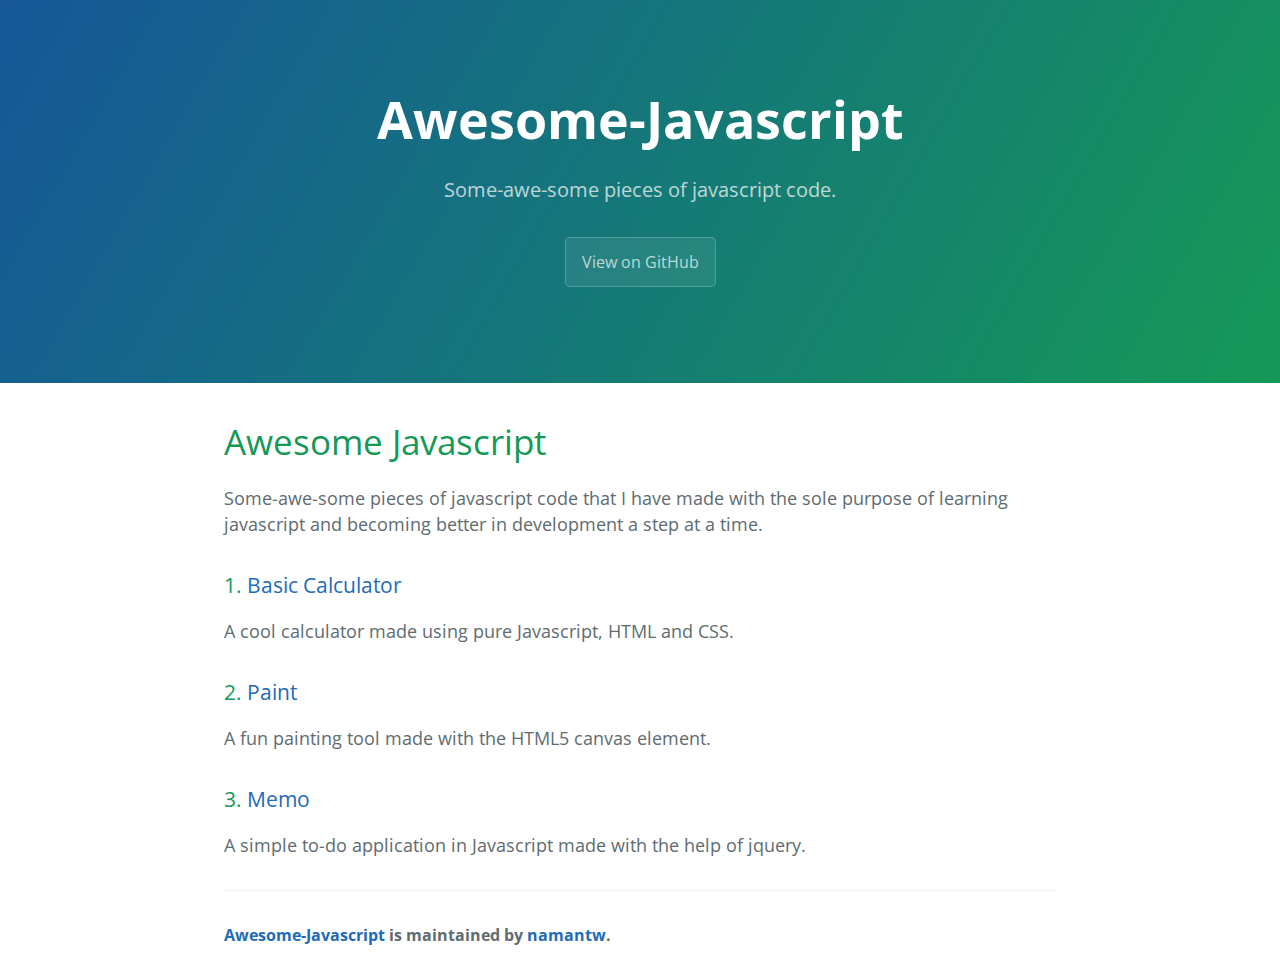
<file: index.html>
<!DOCTYPE html>
<html lang="en-US">
  <head>
    <meta charset="UTF-8">

<!-- Begin Jekyll SEO tag v2.3.0 -->
<title>Awesome Javascript | Awesome-Javascript</title>
<meta property="og:title" content="Awesome Javascript" />
<meta property="og:locale" content="en_US" />
<meta name="description" content="Some-awe-some pieces of javascript code." />
<meta property="og:description" content="Some-awe-some pieces of javascript code." />
<link rel="canonical" href="https://namantw.github.io/Awesome-Javascript/" />
<meta property="og:url" content="https://namantw.github.io/Awesome-Javascript/" />
<meta property="og:site_name" content="Awesome-Javascript" />
<script type="application/ld+json">
{"name":"Awesome-Javascript","description":"Some-awe-some pieces of javascript code.","author":null,"@type":"WebSite","url":"https://namantw.github.io/Awesome-Javascript/","image":null,"publisher":null,"headline":"Awesome Javascript","dateModified":null,"datePublished":null,"sameAs":null,"mainEntityOfPage":null,"@context":"http://schema.org"}</script>
<!-- End Jekyll SEO tag -->

    <meta name="description" content="Some-awe-some pieces of javascript code."/>
    <meta name="viewport" content="width=device-width, initial-scale=1">
    <meta name="theme-color" content="#157878">
    <link href='https://fonts.googleapis.com/css?family=Open+Sans:400,700' rel='stylesheet' type='text/css'>
    <link rel="stylesheet" href="style.css">
  </head>
  <body>
    <section class="page-header">
      <h1 class="project-name">Awesome-Javascript</h1>
      <h2 class="project-tagline">Some-awe-some pieces of javascript code.</h2>
      
        <a href="https://github.com/namantw/Awesome-Javascript" class="btn">View on GitHub</a>
      
    </section>

    <section class="main-content">
      <h1 id="awesome-javascript">Awesome Javascript</h1>

<p>Some-awe-some pieces of javascript code that I have made with the sole purpose of learning javascript and becoming better in development a step at a time.</p>

<h3 id="1-basic-calculator">1. <a href="Basic-calculator/basic-calculator.html">Basic Calculator</a></h3>
<p>A cool calculator made using pure Javascript, HTML and CSS.</p>

<h3 id="2-paint">2. <a href="Paint/paint.html">Paint</a></h3>
<p>A fun painting tool made with the HTML5 canvas element.</p>

<h3 id="3-memo">3. <a href="Memo/memo.html">Memo</a></h3>
<p>A simple to-do application in Javascript made with the help of jquery.</p>

      <footer class="site-footer">
          <span class="site-footer-owner"><a href="https://github.com/namantw/Awesome-Javascript">Awesome-Javascript</a> is maintained by <a href="https://github.com/namantw">namantw</a>.</span>
      </footer>
    </section>
    
  </body>
</html>
</file>
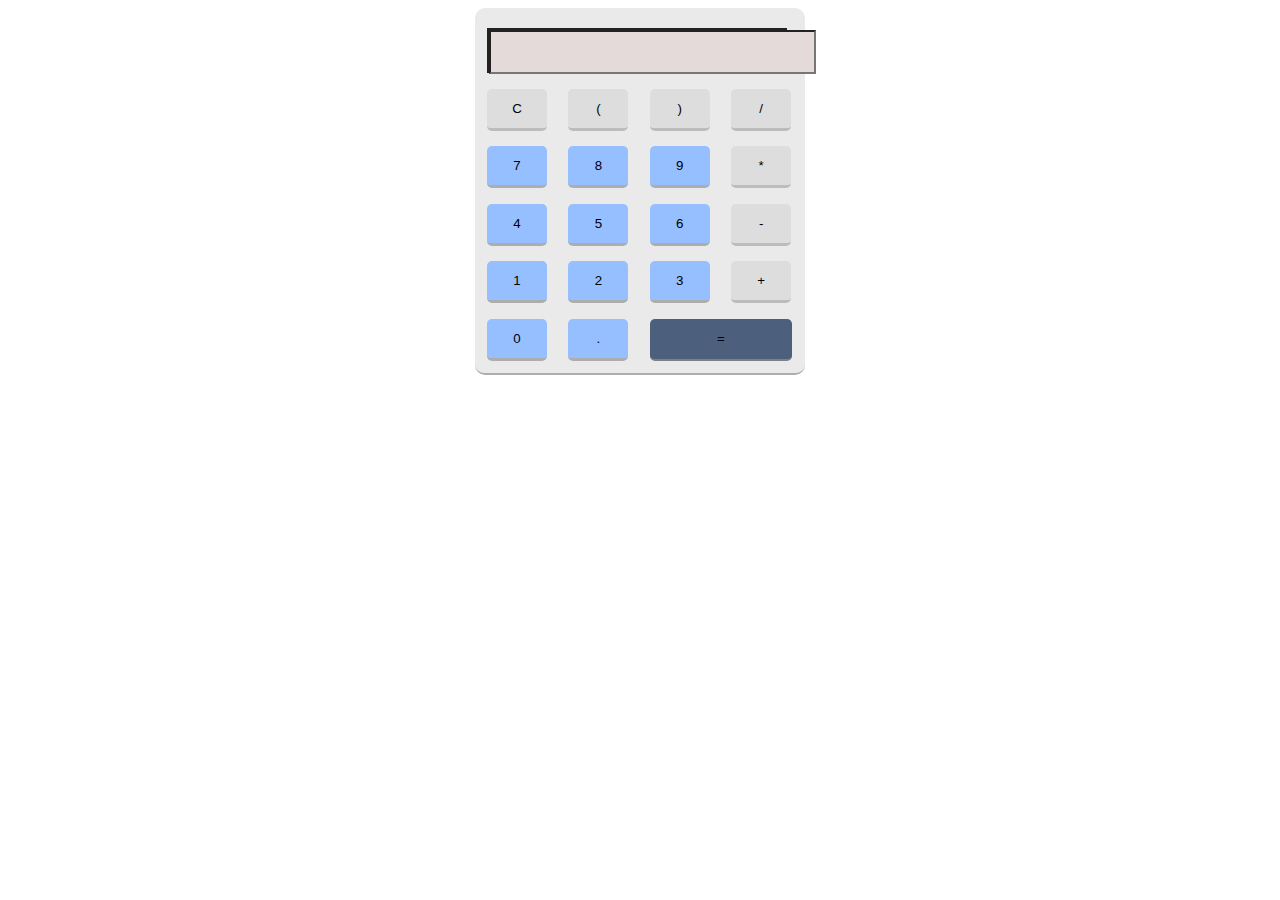
<file: basic-calculator.html>
<!DOCTYPE html>
<head>
	<title>Number Crusher</title>
	<style>
		.box {
	    background-color:#eaeaea;
	    height:365px;
	    width:330px;
	    border-radius:10px;
	    position:relative;
	    margin: auto;
	    border-bottom: #adadad 2px solid; 
		}
		.display {
	    background-color:#222;
	    width:300px;
	    position:relative;
	    left:12px;
	    top:20px;
	    height:45px;
		}
		.display input {
			position:relative;
	    left:2px;
	    top:2px;
	    height:38px;
	    color:black;
	    background-color:#e5dada;
	    font-size:21px;
	    text-align:right;
		}
		.keys {
		  position:relative;
		  top:20px;
		  font-weight: bold;
		  font-family: monospace;
		  font-size: 1.2em;
		}
		.button {
	    width:60px;
	    height:42px;
	    border:none;
	    border-radius:5px;
	    margin-left:12px;
	    cursor:pointer;
		}
		.button.grey {
	    background-color:#dddddd;
	    border-bottom: #bcbcbc 3px solid; 
		}
		.button.normal {
	    background-color:#96bfff;
	    border-bottom: #adadad 3px solid; 
		}
		.button.equals {
			width: 142px;
	    color:black;
	    background-color:#4c5f7c;
	    border-bottom: grey 2px solid; 
		}
		.grey:active {
		  border-top:#adadad 2px solid;
		  border-bottom:2px #dddddd solid;
		}
		.normal:active {
			border-top:#adadad 3px solid;
		}
		.equals:active {
	    border-top:grey 2px solid;
	    border-bottom:FF9933 2px solid;
		}
		p {
		  line-height:10px;
		}
	</style>

	<script>
		function c(val) {
		    document.getElementById("d").value=val;
		}
		function math(val) {
		    document.getElementById("d").value+=val;
		}
		function equals() { 
		    try { 
		      c(eval(document.getElementById("d").value)) 
		    } 
		    catch(e) {
		      c('Error') 
		    } 
		}
	</script>

</head>

<body>
	<div class="box">
    <div class="display"><input type="text" readonly size="24.5" id="d"></div>
    	<div class="keys">
        <p>
	        <input type="button" class="button grey" value="C" onclick='c("")'>
	        <input type="button" class="button grey" value="(" onclick='math("(")'>
	        <input type="button" class="button grey" value=")" onclick='math(")")'>
	        <input type="button" class="button grey" value="/" onclick='math("/")'>
        </p>
        <p>
	        <input type="button" class="button normal" value="7" onclick='math("7")'>
	        <input type="button" class="button normal" value="8" onclick='math("8")'>
	        <input type="button" class="button normal" value="9" onclick='math("9")'>
	        <input type="button" class="button grey" value="*" onclick='math("*")'>
        </p>
        <p>
	        <input type="button" class="button normal" value="4" onclick='math("4")'>
	        <input type="button" class="button normal" value="5" onclick='math("5")'>
	        <input type="button" class="button normal" value="6" onclick='math("6")'>
	        <input type="button" class="button grey" value="-" onclick='math("-")'>
        </p>
        <p>
	        <input type="button" class="button normal" value="1" onclick='math("1")'>
	        <input type="button" class="button normal" value="2" onclick='math("2")'>
	        <input type="button" class="button normal" value="3" onclick='math("3")'>
	        <input type="button" class="button grey" value="+" onclick='math("+")'>
        </p>
        <p>
	        <input type="button" class="button normal" value="0" onclick='math("0")'>
	        <input type="button" class="button normal" value="." onclick='math(".")'>
	        <input type="button" class="button equals" value="=" onclick='equals()'>
        </p>
    	</div>
    </div>
	</div>

</body>
</html>
</file>
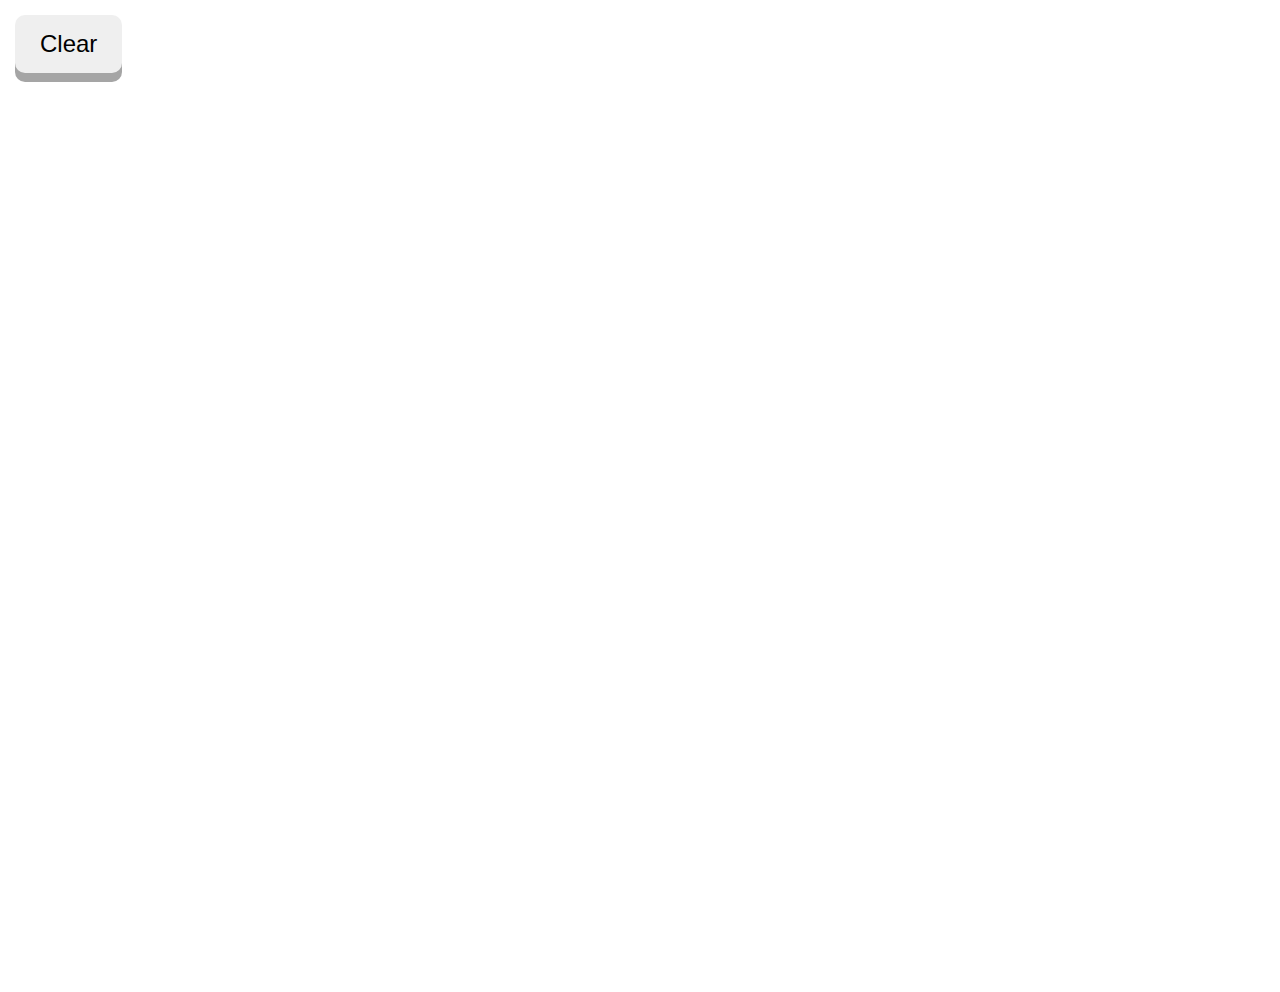
<file: paint.html.html>
<!DOCTYPE html>

<head>
  <title>Paint</title>
  <style>

    html, body {
      margin:0;
    }

    .button {
      margin: 15px;
      display: inline-block;
      padding: 15px 25px;
      font-size: 24px;
      cursor: pointer;
      text-align: center;
      text-decoration: none;
      outline: none;
      color: #000000;
      background-color: #efefef;
      border: none;
      border-radius: 10px;
      box-shadow: 0 9px #a5a5a5;
    }

    .button:hover {background-color: #e8e8e8}

    .button:active {
      background-color: #bababa;
      box-shadow: 0 3px #898989;
      transform: translateY(4px);
    }

  </style>
</head>

<body>
  <input type="button" class="button" id="clear" name="Clear" value="Clear">
  <canvas id="draw" width="800" height="800"></canvas>

  <script>
    const canvas = document.querySelector('#draw');
    const ctx = canvas.getContext('2d');
    canvas.width = window.innerWidth;
    canvas.height = window.innerHeight;
    ctx.strokeStyle = '#000000';
    ctx.lineJoin = 'round';
    ctx.lineCap = 'round';
    ctx.lineWidth = 70; //Initial linewidth
    let isDrawing = false;
    let lastX = 0;
    let lastY = 0;
    let colorValue = 0;

    //main function that draws as the mouse pointer movesctx.clearRect(0, 0, 800, 800);
    function draw(e) {
      if (!isDrawing) return; // stop the function when not drawing 
      ctx.strokeStyle = `hsl(${colorValue}, 100%, 50%)`;
      ctx.beginPath(); // start from
      ctx.moveTo(lastX, lastY); // go to
      ctx.lineTo(e.offsetX, e.offsetY);
      ctx.stroke();
      lastX = e.offsetX;
      lastY = e.offsetY;
      colorValue++;
      if(colorValue >= 360) {
        colorValue = 0;
      }
    }

    document.getElementById("clear").addEventListener("click", clean);
    function clean() {
      ctx.clearRect(0, 0, canvas.width, canvas.height);
    }

    canvas.addEventListener('mousedown', (e) => { //this function starts the drawing procedure
      isDrawing = true;
      lastX = e.offsetX;
      lastY = e.offsetY;
    });
    canvas.addEventListener('mousemove', draw);
    canvas.addEventListener('mouseup', () => isDrawing = false);
    canvas.addEventListener('mouseout', () => isDrawing = false);

  </script>

</body>
</html>
</file>
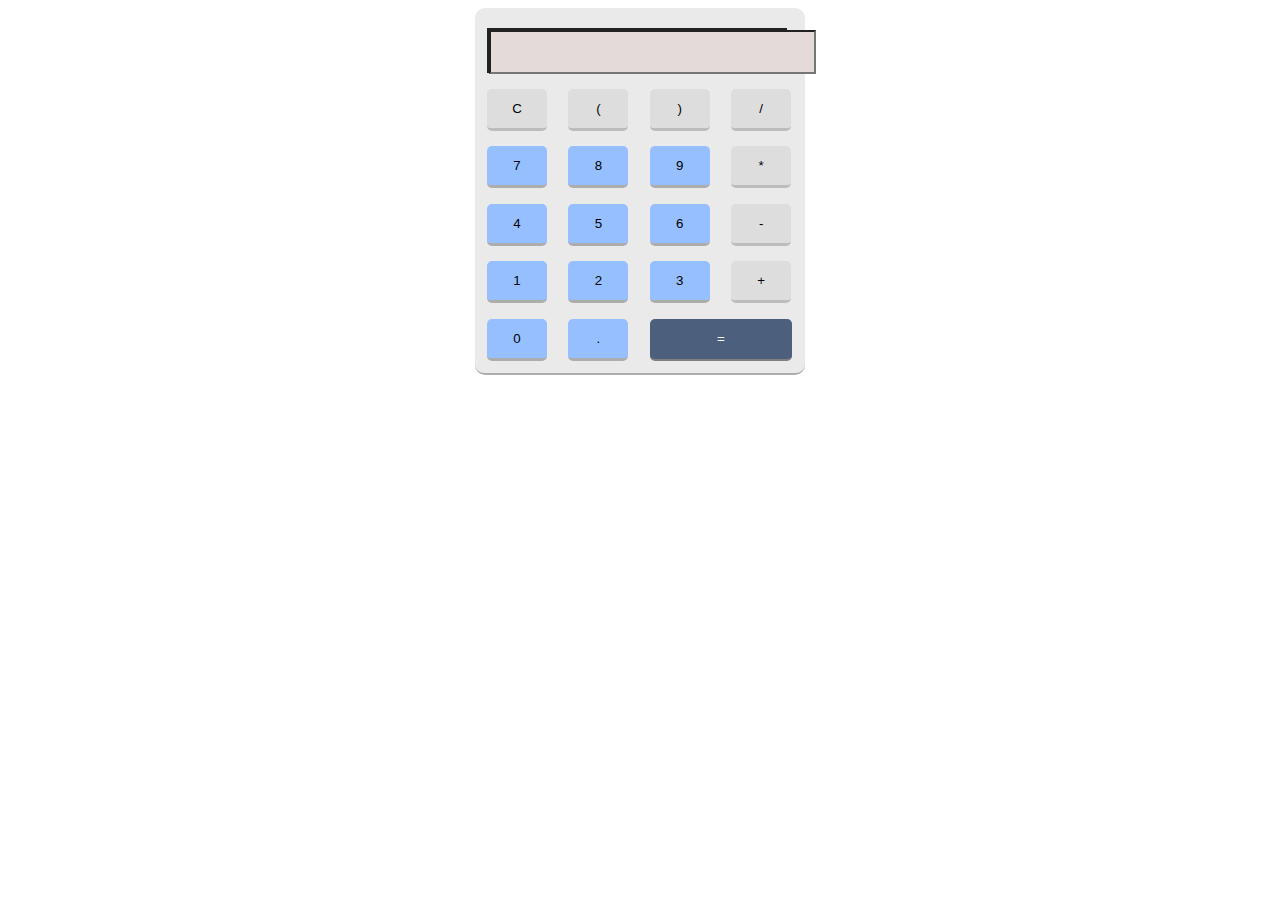
<file: Basic-calculator/basic-calculator.html>
<!DOCTYPE html>
<head>
	<title>Basic Calculator</title>
	<style>
		.box {
	    background-color:#eaeaea;
	    height:365px;
	    width:330px;
	    border-radius:10px;
	    position:relative;
	    margin: auto;
	    border-bottom: #adadad 2px solid; 
		}
		.display {
	    background-color:#222;
	    width:300px;
	    position:relative;
	    left:12px;
	    top:20px;
	    height:45px;
		}
		.display input {
			position:relative;
	    left:2px;
	    top:2px;
	    height:38px;
	    color:black;
	    background-color:#e5dada;
	    font-size:21px;
	    text-align:right;
		}
		.keys {
		  position:relative;
		  top:20px;
		  font-weight: bold;
		  font-family: monospace;
		  font-size: 1.2em;
		}
		.button {
	    width:60px;
	    height:42px;
	    border:none;
	    border-radius:5px;
	    margin-left:12px;
	    cursor:pointer;
		}
		.button.grey {
	    background-color:#dddddd;
	    border-bottom: #bcbcbc 3px solid; 
		}
		.button.normal {
	    background-color:#96bfff;
	    border-bottom: #adadad 3px solid; 
		}
		.button.equals {
	    width: 142px;
	    color: white;
	    background-color:#4c5f7c;
	    border-bottom: grey 2px solid; 
		}
		.grey:active {
		  border-top:#adadad 2px solid;
		  border-bottom:2px #dddddd solid;
		}
		.normal:active {
			border-top:#adadad 3px solid;
		}
		.equals:active {
	    border-top:grey 2px solid;
	    border-bottom:FF9933 2px solid;
		}
		p {
		  line-height:10px;
		}
	</style>

	<script>
		function c(val) {
		    document.getElementById("d").value=val;
		}
		function math(val) {
		    document.getElementById("d").value+=val;
		}
		function equals() { 
		    try { 
		      c(eval(document.getElementById("d").value)) 
		    } 
		    catch(e) {
		      c('Error') 
		    } 
		}
	</script>

</head>

<body>
	<div class="box">
    <div class="display"><input type="text" readonly size="24.5" id="d"></div>
    	<div class="keys">
        <p>
	        <input type="button" class="button grey" value="C" onclick='c("")'>
	        <input type="button" class="button grey" value="(" onclick='math("(")'>
	        <input type="button" class="button grey" value=")" onclick='math(")")'>
	        <input type="button" class="button grey" value="/" onclick='math("/")'>
        </p>
        <p>
	        <input type="button" class="button normal" value="7" onclick='math("7")'>
	        <input type="button" class="button normal" value="8" onclick='math("8")'>
	        <input type="button" class="button normal" value="9" onclick='math("9")'>
	        <input type="button" class="button grey" value="*" onclick='math("*")'>
        </p>
        <p>
	        <input type="button" class="button normal" value="4" onclick='math("4")'>
	        <input type="button" class="button normal" value="5" onclick='math("5")'>
	        <input type="button" class="button normal" value="6" onclick='math("6")'>
	        <input type="button" class="button grey" value="-" onclick='math("-")'>
        </p>
        <p>
	        <input type="button" class="button normal" value="1" onclick='math("1")'>
	        <input type="button" class="button normal" value="2" onclick='math("2")'>
	        <input type="button" class="button normal" value="3" onclick='math("3")'>
	        <input type="button" class="button grey" value="+" onclick='math("+")'>
        </p>
        <p>
	        <input type="button" class="button normal" value="0" onclick='math("0")'>
	        <input type="button" class="button normal" value="." onclick='math(".")'>
	        <input type="button" class="button equals" value="=" onclick='equals()'>
        </p>
    	</div>
    </div>
	</div>

</body>
</html>
</file>
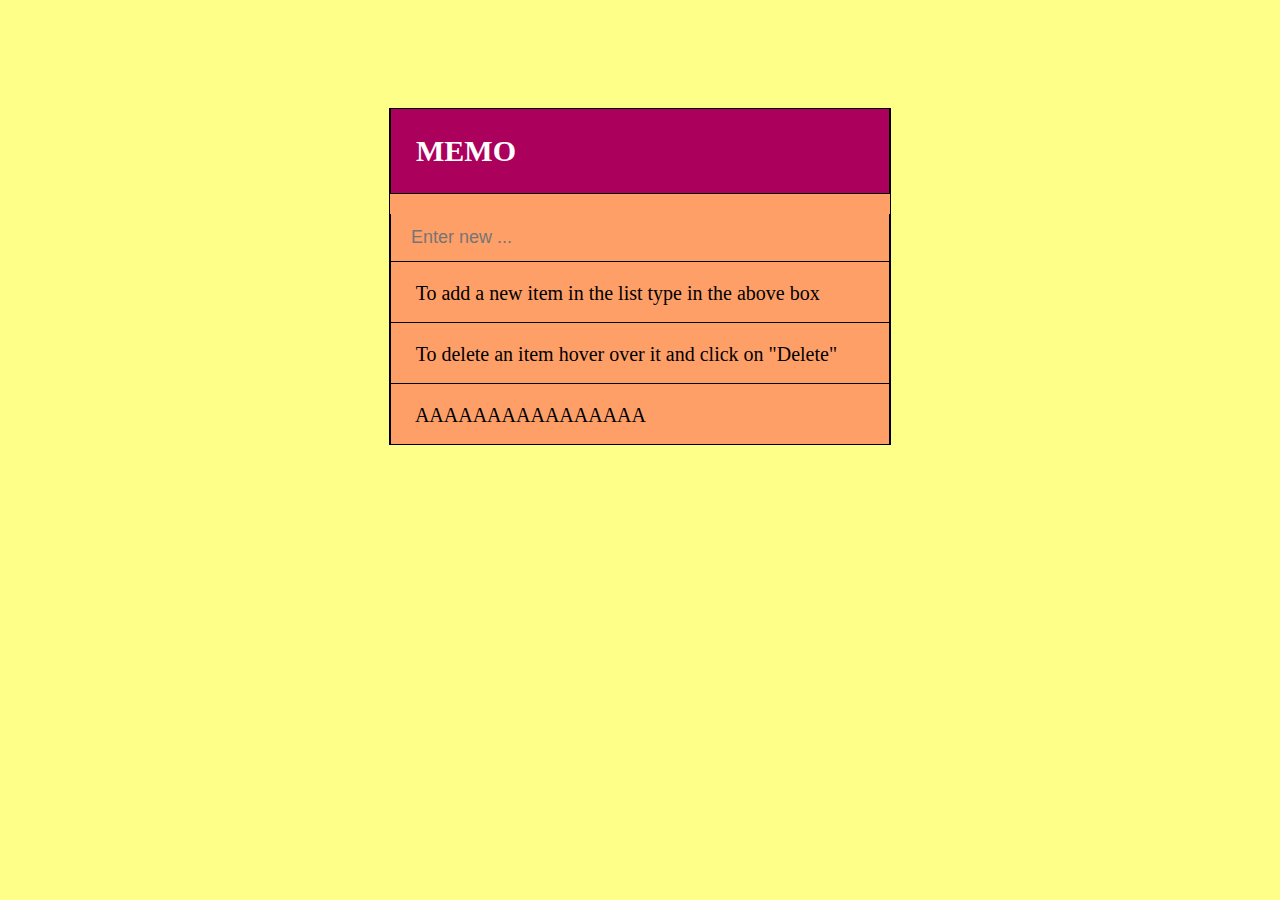
<file: Memo/memo.html>
<!DOCTYPE HTML>
<html>
	<head>
		<title>Todo List</title>
		<link rel="stylesheet" type="text/css" href="stylesheet.css">
		<script src="jquery-3.2.1.min.js"></script>
	</head>

	<body>
		<div id="container">
			<h1>MEMO</h1>
			<input type="text" placeholder="Enter new ...">
			<ul>
				<li><span><i class="delete"> Delete </i></span> To add a new item in the list type in the above box</li>
				<li><span><i class="delete"> Delete </i></span> To delete an item hover over it and click on "Delete"</li>
				<li><span><i class="delete"> Delete </i></span> AAAAAAAAAAAAAAAA </li>
			</ul>
		</div>
		<script>

			$("ul").on("click", "span", function(event) {
				$(this).parent().fadeOut(300, function() {
					$(this).remove();
				});
				event.stopPropagation();
			});

			$("input[type = 'text']").keypress(function(event) {
				if(event.which === 13) { //"Enter" key
					var text = $(this).val();
					$(this).val("");
					$("ul").append("<li><span><i class='delete'> Delete </i></span> " + text + "</li>");
				}
			});
		</script>
	</body>

</html>
</file>
<file: Memo/stylesheet.css>
body {
	align-content: center;
	background: #FEFF89;
}

h1 {
	background: #AC005D;
	color: white;
	padding: 25px;
	font-size: 30px;
	font-weight: bolder;
	border: black 1.5px solid;
}

#container {
	margin: 100px auto;
	background: #FF9F68;
	width: 500px;
	border-left: black 0.5px solid;
	border-right: black 0.5px solid;
}

ul {
	list-style: none;
	margin: 0;
	padding: 0;
}

li {
	overflow: hidden;
	height: 60px;
	font-size: 20px;
	border-bottom: black 1.2px solid;
	border-left: black 0.5px solid;
	border-right: black 0.5px solid;
}

input {
	font-size: 18px;
	background: #FF9F68;
	width: 100%;
	padding: 13px 13px 13px 20px;
	box-sizing: border-box;
	border: 0px;
	border-bottom: black 1.2px solid;
	border-left: black 0.5px solid;
	border-right: black 0.5px solid;
}

span {
	background: #F85959;
	height: 60px;
	padding-top: 20px;
	margin-right: 20px;
	text-align: center;
	font-weight: bolder;
	color: white;
	width: 0px;
	display: inline-block;
	transition: 0.5s ease-in-out;
	opacity: 0;
}

li:hover span {
	width: 500px;
	opacity: 1.0;
}
</file>
<file: style.css>
/*! normalize.css v3.0.2 | MIT License | git.io/normalize */html{font-family:sans-serif;-ms-text-size-adjust:100%;-webkit-text-size-adjust:100%}body{margin:0}article,aside,details,figcaption,figure,footer,header,hgroup,main,menu,nav,section,summary{display:block}audio,canvas,progress,video{display:inline-block;vertical-align:baseline}audio:not([controls]){display:none;height:0}[hidden],template{display:none}a{background-color:transparent}a:active,a:hover{outline:0}abbr[title]{border-bottom:1px dotted}b,strong{font-weight:bold}dfn{font-style:italic}h1{font-size:2em;margin:0.67em 0}mark{background:#ff0;color:#000}small{font-size:80%}sub,sup{font-size:75%;line-height:0;position:relative;vertical-align:baseline}sup{top:-0.5em}sub{bottom:-0.25em}img{border:0}svg:not(:root){overflow:hidden}figure{margin:1em 40px}hr{box-sizing:content-box;height:0}pre{overflow:auto}code,kbd,pre,samp{font-family:monospace, monospace;font-size:1em}button,input,optgroup,select,textarea{color:inherit;font:inherit;margin:0}button{overflow:visible}button,select{text-transform:none}button,html input[type="button"],input[type="reset"],input[type="submit"]{-webkit-appearance:button;cursor:pointer}button[disabled],html input[disabled]{cursor:default}button::-moz-focus-inner,input::-moz-focus-inner{border:0;padding:0}input{line-height:normal}input[type="checkbox"],input[type="radio"]{box-sizing:border-box;padding:0}input[type="number"]::-webkit-inner-spin-button,input[type="number"]::-webkit-outer-spin-button{height:auto}input[type="search"]{-webkit-appearance:textfield;box-sizing:content-box}input[type="search"]::-webkit-search-cancel-button,input[type="search"]::-webkit-search-decoration{-webkit-appearance:none}fieldset{border:1px solid #c0c0c0;margin:0 2px;padding:0.35em 0.625em 0.75em}legend{border:0;padding:0}textarea{overflow:auto}optgroup{font-weight:bold}table{border-collapse:collapse;border-spacing:0}td,th{padding:0}.highlight table td{padding:5px}.highlight table pre{margin:0}.highlight .cm{color:#999988;font-style:italic}.highlight .cp{color:#999999;font-weight:bold}.highlight .c1{color:#999988;font-style:italic}.highlight .cs{color:#999999;font-weight:bold;font-style:italic}.highlight .c,.highlight .cd{color:#999988;font-style:italic}.highlight .err{color:#a61717;background-color:#e3d2d2}.highlight .gd{color:#000000;background-color:#ffdddd}.highlight .ge{color:#000000;font-style:italic}.highlight .gr{color:#aa0000}.highlight .gh{color:#999999}.highlight .gi{color:#000000;background-color:#ddffdd}.highlight .go{color:#888888}.highlight .gp{color:#555555}.highlight .gs{font-weight:bold}.highlight .gu{color:#aaaaaa}.highlight .gt{color:#aa0000}.highlight .kc{color:#000000;font-weight:bold}.highlight .kd{color:#000000;font-weight:bold}.highlight .kn{color:#000000;font-weight:bold}.highlight .kp{color:#000000;font-weight:bold}.highlight .kr{color:#000000;font-weight:bold}.highlight .kt{color:#445588;font-weight:bold}.highlight .k,.highlight .kv{color:#000000;font-weight:bold}.highlight .mf{color:#009999}.highlight .mh{color:#009999}.highlight .il{color:#009999}.highlight .mi{color:#009999}.highlight .mo{color:#009999}.highlight .m,.highlight .mb,.highlight .mx{color:#009999}.highlight .sb{color:#d14}.highlight .sc{color:#d14}.highlight .sd{color:#d14}.highlight .s2{color:#d14}.highlight .se{color:#d14}.highlight .sh{color:#d14}.highlight .si{color:#d14}.highlight .sx{color:#d14}.highlight .sr{color:#009926}.highlight .s1{color:#d14}.highlight .ss{color:#990073}.highlight .s{color:#d14}.highlight .na{color:#008080}.highlight .bp{color:#999999}.highlight .nb{color:#0086B3}.highlight .nc{color:#445588;font-weight:bold}.highlight .no{color:#008080}.highlight .nd{color:#3c5d5d;font-weight:bold}.highlight .ni{color:#800080}.highlight .ne{color:#990000;font-weight:bold}.highlight .nf{color:#990000;font-weight:bold}.highlight .nl{color:#990000;font-weight:bold}.highlight .nn{color:#555555}.highlight .nt{color:#000080}.highlight .vc{color:#008080}.highlight .vg{color:#008080}.highlight .vi{color:#008080}.highlight .nv{color:#008080}.highlight .ow{color:#000000;font-weight:bold}.highlight .o{color:#000000;font-weight:bold}.highlight .w{color:#bbbbbb}.highlight{background-color:#f8f8f8}*{box-sizing:border-box}body{padding:0;margin:0;font-family:"Open Sans", "Helvetica Neue", Helvetica, Arial, sans-serif;font-size:16px;line-height:1.5;color:#606c71}a{color:#1e6bb8;text-decoration:none}a:hover{text-decoration:underline}.btn{display:inline-block;margin-bottom:1rem;color:rgba(255,255,255,0.7);background-color:rgba(255,255,255,0.08);border-color:rgba(255,255,255,0.2);border-style:solid;border-width:1px;border-radius:0.3rem;transition:color 0.2s, background-color 0.2s, border-color 0.2s}.btn:hover{color:rgba(255,255,255,0.8);text-decoration:none;background-color:rgba(255,255,255,0.2);border-color:rgba(255,255,255,0.3)}.btn+.btn{margin-left:1rem}@media screen and (min-width: 64em){.btn{padding:0.75rem 1rem}}@media screen and (min-width: 42em) and (max-width: 64em){.btn{padding:0.6rem 0.9rem;font-size:0.9rem}}@media screen and (max-width: 42em){.btn{display:block;width:100%;padding:0.75rem;font-size:0.9rem}.btn+.btn{margin-top:1rem;margin-left:0}}.page-header{color:#fff;text-align:center;background-color:#159957;background-image:linear-gradient(120deg, #155799, #159957)}@media screen and (min-width: 64em){.page-header{padding:5rem 6rem}}@media screen and (min-width: 42em) and (max-width: 64em){.page-header{padding:3rem 4rem}}@media screen and (max-width: 42em){.page-header{padding:2rem 1rem}}.project-name{margin-top:0;margin-bottom:0.1rem}@media screen and (min-width: 64em){.project-name{font-size:3.25rem}}@media screen and (min-width: 42em) and (max-width: 64em){.project-name{font-size:2.25rem}}@media screen and (max-width: 42em){.project-name{font-size:1.75rem}}.project-tagline{margin-bottom:2rem;font-weight:normal;opacity:0.7}@media screen and (min-width: 64em){.project-tagline{font-size:1.25rem}}@media screen and (min-width: 42em) and (max-width: 64em){.project-tagline{font-size:1.15rem}}@media screen and (max-width: 42em){.project-tagline{font-size:1rem}}.main-content{word-wrap:break-word}.main-content :first-child{margin-top:0}@media screen and (min-width: 64em){.main-content{max-width:64rem;padding:2rem 6rem;margin:0 auto;font-size:1.1rem}}@media screen and (min-width: 42em) and (max-width: 64em){.main-content{padding:2rem 4rem;font-size:1.1rem}}@media screen and (max-width: 42em){.main-content{padding:2rem 1rem;font-size:1rem}}.main-content img{max-width:100%}.main-content h1,.main-content h2,.main-content h3,.main-content h4,.main-content h5,.main-content h6{margin-top:2rem;margin-bottom:1rem;font-weight:normal;color:#159957}.main-content p{margin-bottom:1em}.main-content code{padding:2px 4px;font-family:Consolas, "Liberation Mono", Menlo, Courier, monospace;font-size:0.9rem;color:#567482;background-color:#f3f6fa;border-radius:0.3rem}.main-content pre{padding:0.8rem;margin-top:0;margin-bottom:1rem;font:1rem Consolas, "Liberation Mono", Menlo, Courier, monospace;color:#567482;word-wrap:normal;background-color:#f3f6fa;border:solid 1px #dce6f0;border-radius:0.3rem}.main-content pre>code{padding:0;margin:0;font-size:0.9rem;color:#567482;word-break:normal;white-space:pre;background:transparent;border:0}.main-content .highlight{margin-bottom:1rem}.main-content .highlight pre{margin-bottom:0;word-break:normal}.main-content .highlight pre,.main-content pre{padding:0.8rem;overflow:auto;font-size:0.9rem;line-height:1.45;border-radius:0.3rem;-webkit-overflow-scrolling:touch}.main-content pre code,.main-content pre tt{display:inline;max-width:initial;padding:0;margin:0;overflow:initial;line-height:inherit;word-wrap:normal;background-color:transparent;border:0}.main-content pre code:before,.main-content pre code:after,.main-content pre tt:before,.main-content pre tt:after{content:normal}.main-content ul,.main-content ol{margin-top:0}.main-content blockquote{padding:0 1rem;margin-left:0;color:#819198;border-left:0.3rem solid #dce6f0}.main-content blockquote>:first-child{margin-top:0}.main-content blockquote>:last-child{margin-bottom:0}.main-content table{display:block;width:100%;overflow:auto;word-break:normal;word-break:keep-all;-webkit-overflow-scrolling:touch}.main-content table th{font-weight:bold}.main-content table th,.main-content table td{padding:0.5rem 1rem;border:1px solid #e9ebec}.main-content dl{padding:0}.main-content dl dt{padding:0;margin-top:1rem;font-size:1rem;font-weight:bold}.main-content dl dd{padding:0;margin-bottom:1rem}.main-content hr{height:2px;padding:0;margin:1rem 0;background-color:#eff0f1;border:0}.site-footer{padding-top:2rem;margin-top:2rem;border-top:solid 1px #eff0f1}@media screen and (min-width: 64em){.site-footer{font-size:1rem}}@media screen and (min-width: 42em) and (max-width: 64em){.site-footer{font-size:1rem}}@media screen and (max-width: 42em){.site-footer{font-size:0.9rem}}.site-footer-owner{display:block;font-weight:bold}.site-footer-credits{color:#819198}
</file>
